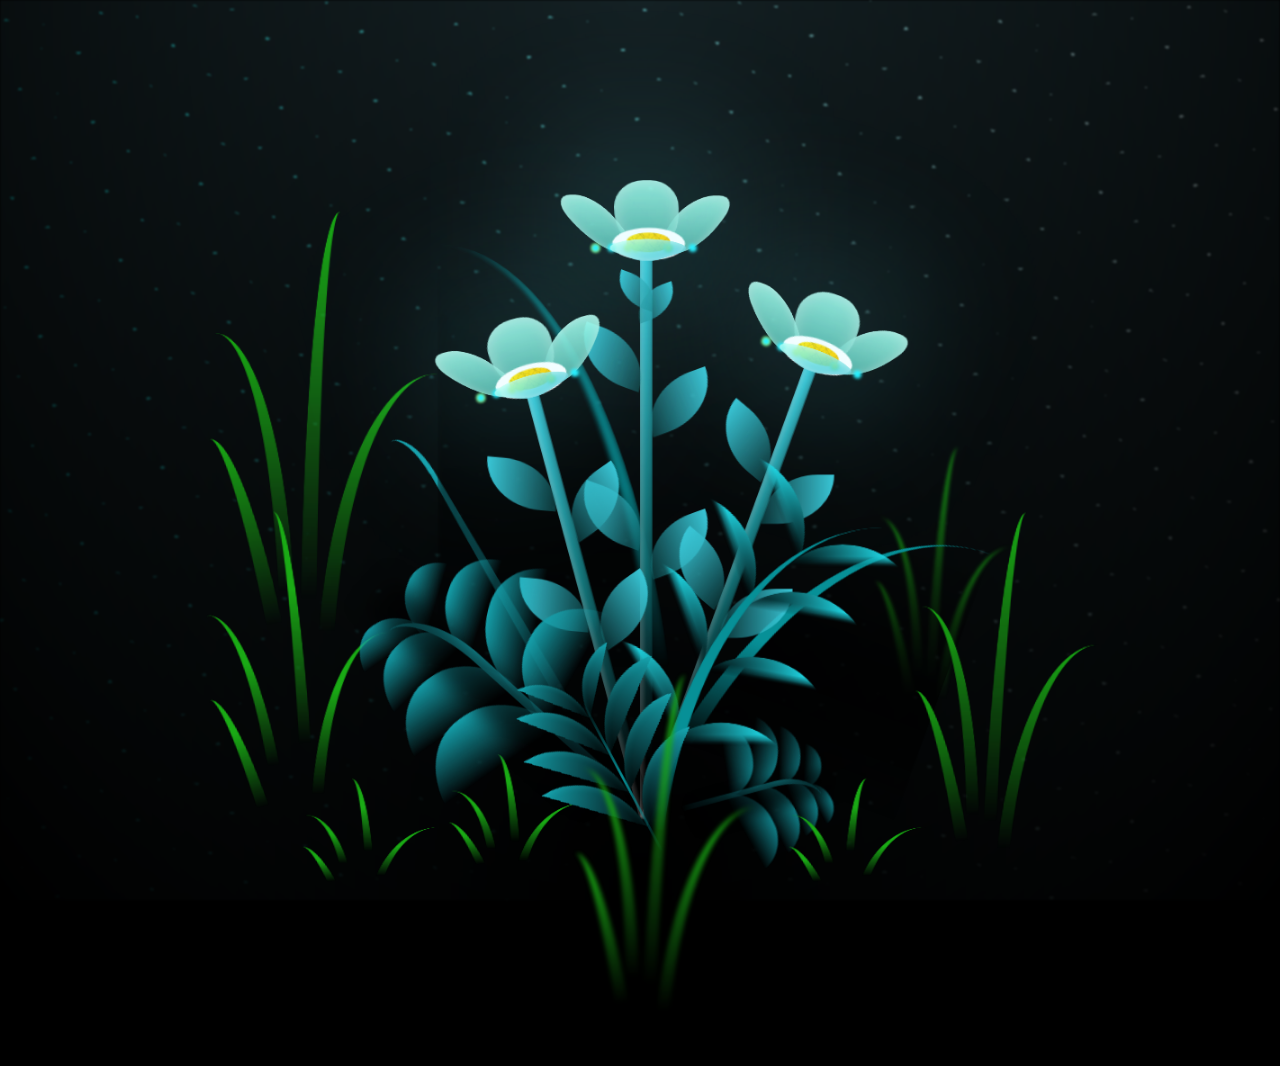
<file: flower.html>
<!DOCTYPE html>
<html lang="en" >
<head>
  <meta charset="UTF-8">
  <title>Flower Animation CSS</title>
  <link rel="stylesheet" href="flower.css">

</head>
<body>

<body class="not-loaded">
  <div class="night"></div>
  <div class="flowers">
    <div class="flower flower--1">
      <div class="flower__leafs flower__leafs--1">
        <div class="flower__leaf flower__leaf--1"></div>
        <div class="flower__leaf flower__leaf--2"></div>
        <div class="flower__leaf flower__leaf--3"></div>
        <div class="flower__leaf flower__leaf--4"></div>
        <div class="flower__white-circle"></div>

        <div class="flower__light flower__light--1"></div>
        <div class="flower__light flower__light--2"></div>
        <div class="flower__light flower__light--3"></div>
        <div class="flower__light flower__light--4"></div>
        <div class="flower__light flower__light--5"></div>
        <div class="flower__light flower__light--6"></div>
        <div class="flower__light flower__light--7"></div>
        <div class="flower__light flower__light--8"></div>

      </div>
      <div class="flower__line">
        <div class="flower__line__leaf flower__line__leaf--1"></div>
        <div class="flower__line__leaf flower__line__leaf--2"></div>
        <div class="flower__line__leaf flower__line__leaf--3"></div>
        <div class="flower__line__leaf flower__line__leaf--4"></div>
        <div class="flower__line__leaf flower__line__leaf--5"></div>
        <div class="flower__line__leaf flower__line__leaf--6"></div>
      </div>
    </div>

    <div class="flower flower--2">
      <div class="flower__leafs flower__leafs--2">
        <div class="flower__leaf flower__leaf--1"></div>
        <div class="flower__leaf flower__leaf--2"></div>
        <div class="flower__leaf flower__leaf--3"></div>
        <div class="flower__leaf flower__leaf--4"></div>
        <div class="flower__white-circle"></div>

        <div class="flower__light flower__light--1"></div>
        <div class="flower__light flower__light--2"></div>
        <div class="flower__light flower__light--3"></div>
        <div class="flower__light flower__light--4"></div>
        <div class="flower__light flower__light--5"></div>
        <div class="flower__light flower__light--6"></div>
        <div class="flower__light flower__light--7"></div>
        <div class="flower__light flower__light--8"></div>

      </div>
      <div class="flower__line">
        <div class="flower__line__leaf flower__line__leaf--1"></div>
        <div class="flower__line__leaf flower__line__leaf--2"></div>
        <div class="flower__line__leaf flower__line__leaf--3"></div>
        <div class="flower__line__leaf flower__line__leaf--4"></div>
      </div>
    </div>

    <div class="flower flower--3">
      <div class="flower__leafs flower__leafs--3">
        <div class="flower__leaf flower__leaf--1"></div>
        <div class="flower__leaf flower__leaf--2"></div>
        <div class="flower__leaf flower__leaf--3"></div>
        <div class="flower__leaf flower__leaf--4"></div>
        <div class="flower__white-circle"></div>

        <div class="flower__light flower__light--1"></div>
        <div class="flower__light flower__light--2"></div>
        <div class="flower__light flower__light--3"></div>
        <div class="flower__light flower__light--4"></div>
        <div class="flower__light flower__light--5"></div>
        <div class="flower__light flower__light--6"></div>
        <div class="flower__light flower__light--7"></div>
        <div class="flower__light flower__light--8"></div>

      </div>
      <div class="flower__line">
        <div class="flower__line__leaf flower__line__leaf--1"></div>
        <div class="flower__line__leaf flower__line__leaf--2"></div>
        <div class="flower__line__leaf flower__line__leaf--3"></div>
        <div class="flower__line__leaf flower__line__leaf--4"></div>
      </div>
    </div>

    <div class="grow-ans" style="--d:1.2s">
      <div class="flower__g-long">
        <div class="flower__g-long__top"></div>
        <div class="flower__g-long__bottom"></div>
      </div>
    </div>

    <div class="growing-grass">
      <div class="flower__grass flower__grass--1">
        <div class="flower__grass--top"></div>
        <div class="flower__grass--bottom"></div>
        <div class="flower__grass__leaf flower__grass__leaf--1"></div>
        <div class="flower__grass__leaf flower__grass__leaf--2"></div>
        <div class="flower__grass__leaf flower__grass__leaf--3"></div>
        <div class="flower__grass__leaf flower__grass__leaf--4"></div>
        <div class="flower__grass__leaf flower__grass__leaf--5"></div>
        <div class="flower__grass__leaf flower__grass__leaf--6"></div>
        <div class="flower__grass__leaf flower__grass__leaf--7"></div>
        <div class="flower__grass__leaf flower__grass__leaf--8"></div>
        <div class="flower__grass__overlay"></div>
      </div>
    </div>

    <div class="growing-grass">
      <div class="flower__grass flower__grass--2">
        <div class="flower__grass--top"></div>
        <div class="flower__grass--bottom"></div>
        <div class="flower__grass__leaf flower__grass__leaf--1"></div>
        <div class="flower__grass__leaf flower__grass__leaf--2"></div>
        <div class="flower__grass__leaf flower__grass__leaf--3"></div>
        <div class="flower__grass__leaf flower__grass__leaf--4"></div>
        <div class="flower__grass__leaf flower__grass__leaf--5"></div>
        <div class="flower__grass__leaf flower__grass__leaf--6"></div>
        <div class="flower__grass__leaf flower__grass__leaf--7"></div>
        <div class="flower__grass__leaf flower__grass__leaf--8"></div>
        <div class="flower__grass__overlay"></div>
      </div>
    </div>

    <div class="grow-ans" style="--d:2.4s">
      <div class="flower__g-right flower__g-right--1">
        <div class="leaf"></div>
      </div>
    </div>

    <div class="grow-ans" style="--d:2.8s">
      <div class="flower__g-right flower__g-right--2">
        <div class="leaf"></div>
      </div>
    </div>

    <div class="grow-ans" style="--d:2.8s">
      <div class="flower__g-front">
        <div class="flower__g-front__leaf-wrapper flower__g-front__leaf-wrapper--1">
          <div class="flower__g-front__leaf"></div>
        </div>
        <div class="flower__g-front__leaf-wrapper flower__g-front__leaf-wrapper--2">
          <div class="flower__g-front__leaf"></div>
        </div>
        <div class="flower__g-front__leaf-wrapper flower__g-front__leaf-wrapper--3">
          <div class="flower__g-front__leaf"></div>
        </div>
        <div class="flower__g-front__leaf-wrapper flower__g-front__leaf-wrapper--4">
          <div class="flower__g-front__leaf"></div>
        </div>
        <div class="flower__g-front__leaf-wrapper flower__g-front__leaf-wrapper--5">
          <div class="flower__g-front__leaf"></div>
        </div>
        <div class="flower__g-front__leaf-wrapper flower__g-front__leaf-wrapper--6">
          <div class="flower__g-front__leaf"></div>
        </div>
        <div class="flower__g-front__leaf-wrapper flower__g-front__leaf-wrapper--7">
          <div class="flower__g-front__leaf"></div>
        </div>
        <div class="flower__g-front__leaf-wrapper flower__g-front__leaf-wrapper--8">
          <div class="flower__g-front__leaf"></div>
        </div>
        <div class="flower__g-front__line"></div>
      </div>
    </div>

    <div class="grow-ans" style="--d:3.2s">
      <div class="flower__g-fr">
        <div class="leaf"></div>
        <div class="flower__g-fr__leaf flower__g-fr__leaf--1"></div>
        <div class="flower__g-fr__leaf flower__g-fr__leaf--2"></div>
        <div class="flower__g-fr__leaf flower__g-fr__leaf--3"></div>
        <div class="flower__g-fr__leaf flower__g-fr__leaf--4"></div>
        <div class="flower__g-fr__leaf flower__g-fr__leaf--5"></div>
        <div class="flower__g-fr__leaf flower__g-fr__leaf--6"></div>
        <div class="flower__g-fr__leaf flower__g-fr__leaf--7"></div>
        <div class="flower__g-fr__leaf flower__g-fr__leaf--8"></div>
      </div>
    </div>

    <div class="long-g long-g--0">
      <div class="grow-ans" style="--d:3s">
        <div class="leaf leaf--0"></div>
      </div>
      <div class="grow-ans" style="--d:2.2s">
        <div class="leaf leaf--1"></div>
      </div>
      <div class="grow-ans" style="--d:3.4s">
        <div class="leaf leaf--2"></div>
      </div>
      <div class="grow-ans" style="--d:3.6s">
        <div class="leaf leaf--3"></div>
      </div>
    </div>

    <div class="long-g long-g--1">
      <div class="grow-ans" style="--d:3.6s">
        <div class="leaf leaf--0"></div>
      </div>
      <div class="grow-ans" style="--d:3.8s">
        <div class="leaf leaf--1"></div>
      </div>
      <div class="grow-ans" style="--d:4s">
        <div class="leaf leaf--2"></div>
      </div>
      <div class="grow-ans" style="--d:4.2s">
        <div class="leaf leaf--3"></div>
      </div>
    </div>

    <div class="long-g long-g--2">
      <div class="grow-ans" style="--d:4s">
        <div class="leaf leaf--0"></div>
      </div>
      <div class="grow-ans" style="--d:4.2s">
        <div class="leaf leaf--1"></div>
      </div>
      <div class="grow-ans" style="--d:4.4s">
        <div class="leaf leaf--2"></div>
      </div>
      <div class="grow-ans" style="--d:4.6s">
        <div class="leaf leaf--3"></div>
      </div>
    </div>

    <div class="long-g long-g--3">
      <div class="grow-ans" style="--d:4s">
        <div class="leaf leaf--0"></div>
      </div>
      <div class="grow-ans" style="--d:4.2s">
        <div class="leaf leaf--1"></div>
      </div>
      <div class="grow-ans" style="--d:3s">
        <div class="leaf leaf--2"></div>
      </div>
      <div class="grow-ans" style="--d:3.6s">
        <div class="leaf leaf--3"></div>
      </div>
    </div>

    <div class="long-g long-g--4">
      <div class="grow-ans" style="--d:4s">
        <div class="leaf leaf--0"></div>
      </div>
      <div class="grow-ans" style="--d:4.2s">
        <div class="leaf leaf--1"></div>
      </div>
      <div class="grow-ans" style="--d:3s">
        <div class="leaf leaf--2"></div>
      </div>
      <div class="grow-ans" style="--d:3.6s">
        <div class="leaf leaf--3"></div>
      </div>
    </div>

    <div class="long-g long-g--5">
      <div class="grow-ans" style="--d:4s">
        <div class="leaf leaf--0"></div>
      </div>
      <div class="grow-ans" style="--d:4.2s">
        <div class="leaf leaf--1"></div>
      </div>
      <div class="grow-ans" style="--d:3s">
        <div class="leaf leaf--2"></div>
      </div>
      <div class="grow-ans" style="--d:3.6s">
        <div class="leaf leaf--3"></div>
      </div>
    </div>

    <div class="long-g long-g--6">
      <div class="grow-ans" style="--d:4.2s">
        <div class="leaf leaf--0"></div>
      </div>
      <div class="grow-ans" style="--d:4.4s">
        <div class="leaf leaf--1"></div>
      </div>
      <div class="grow-ans" style="--d:4.6s">
        <div class="leaf leaf--2"></div>
      </div>
      <div class="grow-ans" style="--d:4.8s">
        <div class="leaf leaf--3"></div>
      </div>
    </div>

    <div class="long-g long-g--7">
      <div class="grow-ans" style="--d:3s">
        <div class="leaf leaf--0"></div>
      </div>
      <div class="grow-ans" style="--d:3.2s">
        <div class="leaf leaf--1"></div>
      </div>
      <div class="grow-ans" style="--d:3.5s">
        <div class="leaf leaf--2"></div>
      </div>
      <div class="grow-ans" style="--d:3.6s">
        <div class="leaf leaf--3"></div>
      </div>
    </div>
  </div>
</body>
<!-- partial -->
  <script  src="flowe.js"></script>

</body>
</html>
</file>
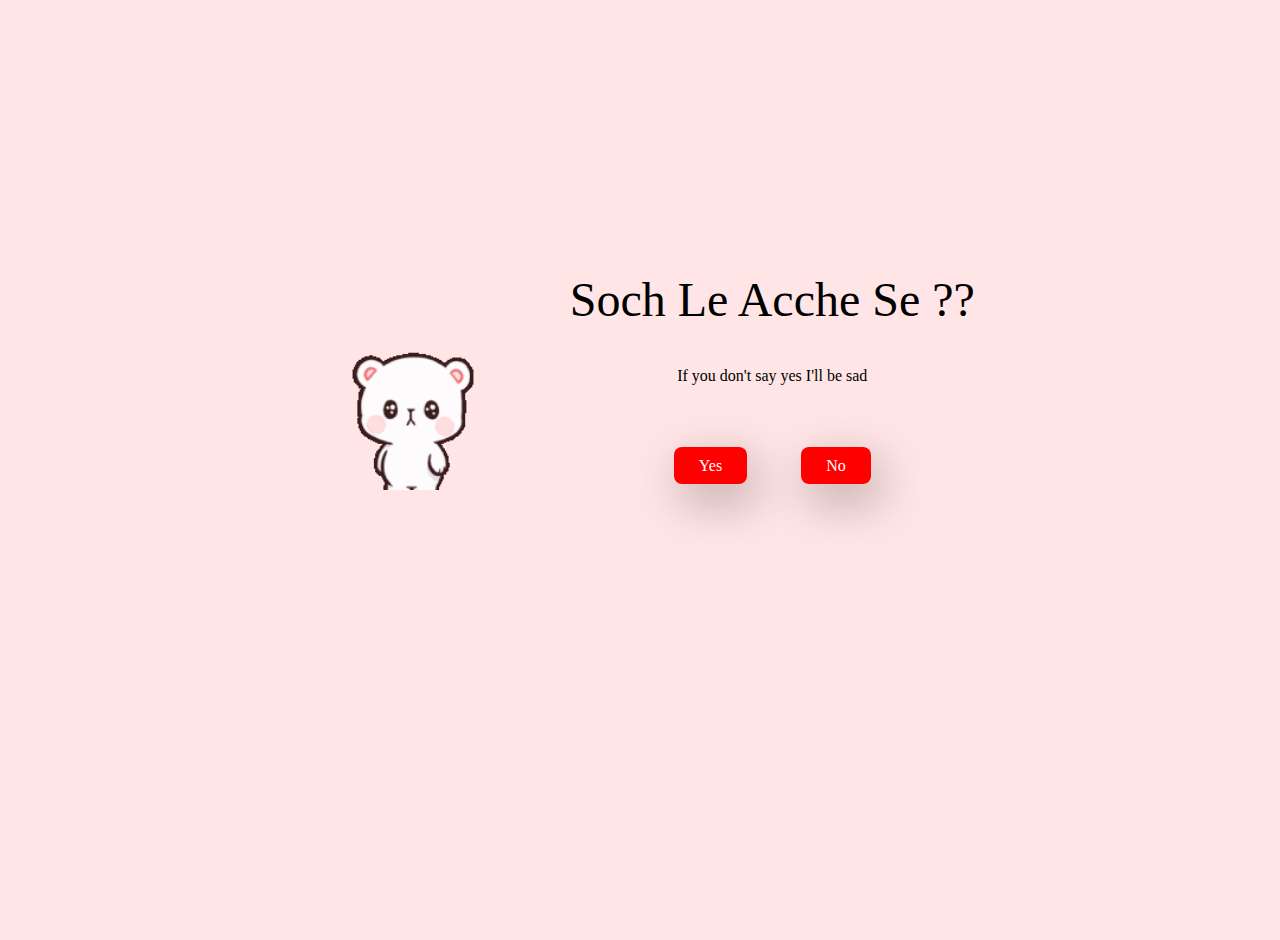
<file: no.html>
<!DOCTYPE html>
<html lang="en">
<head>
    <meta charset="UTF-8">
    <meta http-equiv="X-UA-Compatible" content="IE=edge">
    <meta name="viewport" content="width=device-width, initial-scale=1.0">
    <title>With Love</title>
    <link rel="stylesheet" href="style.css">
</head>
<body>
<section>
    <img src="please-cute.gif" style="height: 220px;"alt="">

    <div class="container">
        <h1> Soch Le Acche Se ??</h1>
        <p>If you don't say yes I'll be sad </p>
    
        <div class="btn">
            <a href="yes.html">Yes</a>
            <a href="no1.html">No</a>
        </div>

</div>
</section>

    <script src="script.js"></script>
    
</body>
</html>
</file>
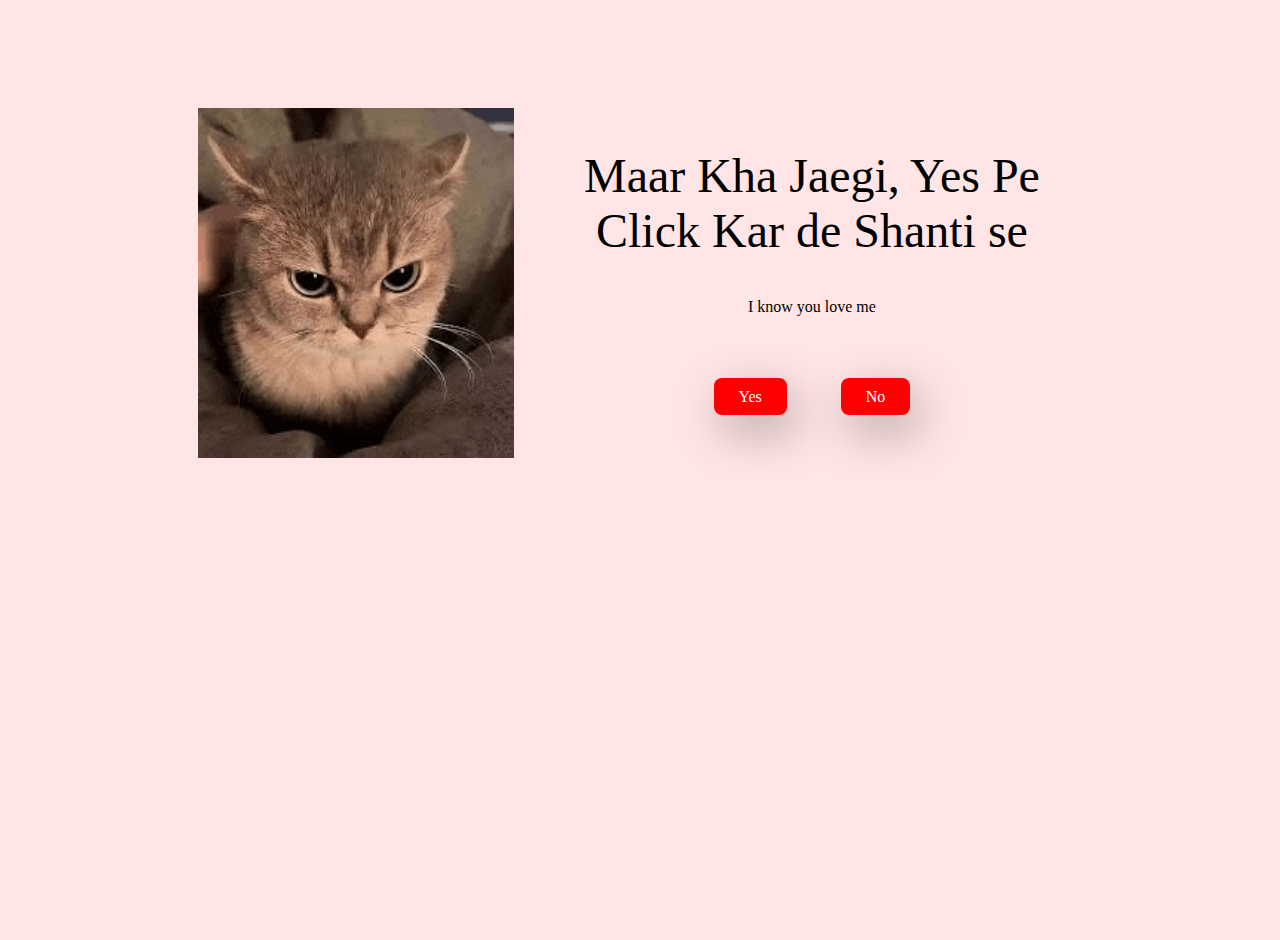
<file: no1.5.html>
<!DOCTYPE html>
<html lang="en">
<head>
    <meta charset="UTF-8">
    <meta http-equiv="X-UA-Compatible" content="IE=edge">
    <meta name="viewport" content="width=device-width, initial-scale=1.0">
    <title>With Love</title>
    <link rel="stylesheet" href="style.css">
</head>
<body>
    <section style="top: 12%;">

    <img src="mad.gif" style="height: 350px;" alt="">

    <div class="container">
        <h1> Maar Kha Jaegi, Yes Pe Click Kar de Shanti se </h1>
        <p>I know you love me </p>
    
        <div class="btn">
            <a href="yes.html">Yes</a>
            <a href="no2.html">No</a>
        </div>

</div>
</section>
    <script src="script.js"></script>
    
</body>
</html>
</file>
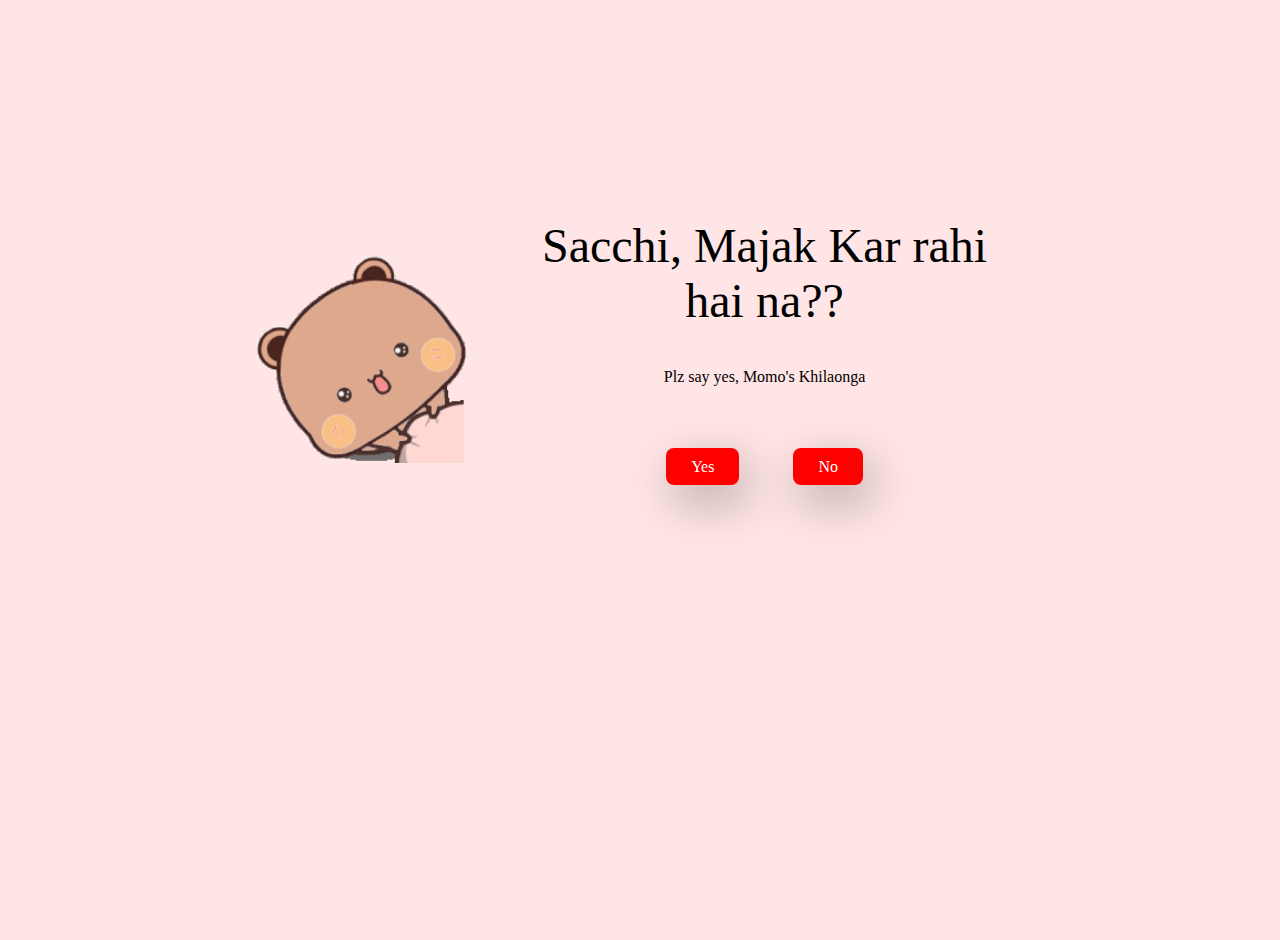
<file: no1.html>
<!DOCTYPE html>
<html lang="en">
<head>
    <meta charset="UTF-8">
    <meta http-equiv="X-UA-Compatible" content="IE=edge">
    <meta name="viewport" content="width=device-width, initial-scale=1.0">
    <title>With Love</title>
    <link rel="stylesheet" href="style.css">
</head>
<body>
    <section style="top:22%">

    <img src="momo.gif" style="height: 220px; alt="">

    <div class="container">
        <h1> Sacchi, Majak Kar rahi hai na?? </h1>
        <p>Plz say yes, Momo's Khilaonga</p>
    
        <div class="btn">
            <a href="yes.html">Yes</a>
            <a href="no1.5.html">No</a>
        </div>

</div>
</section>
    <script src="script.js"></script>
    
</body>
</html>
</file>
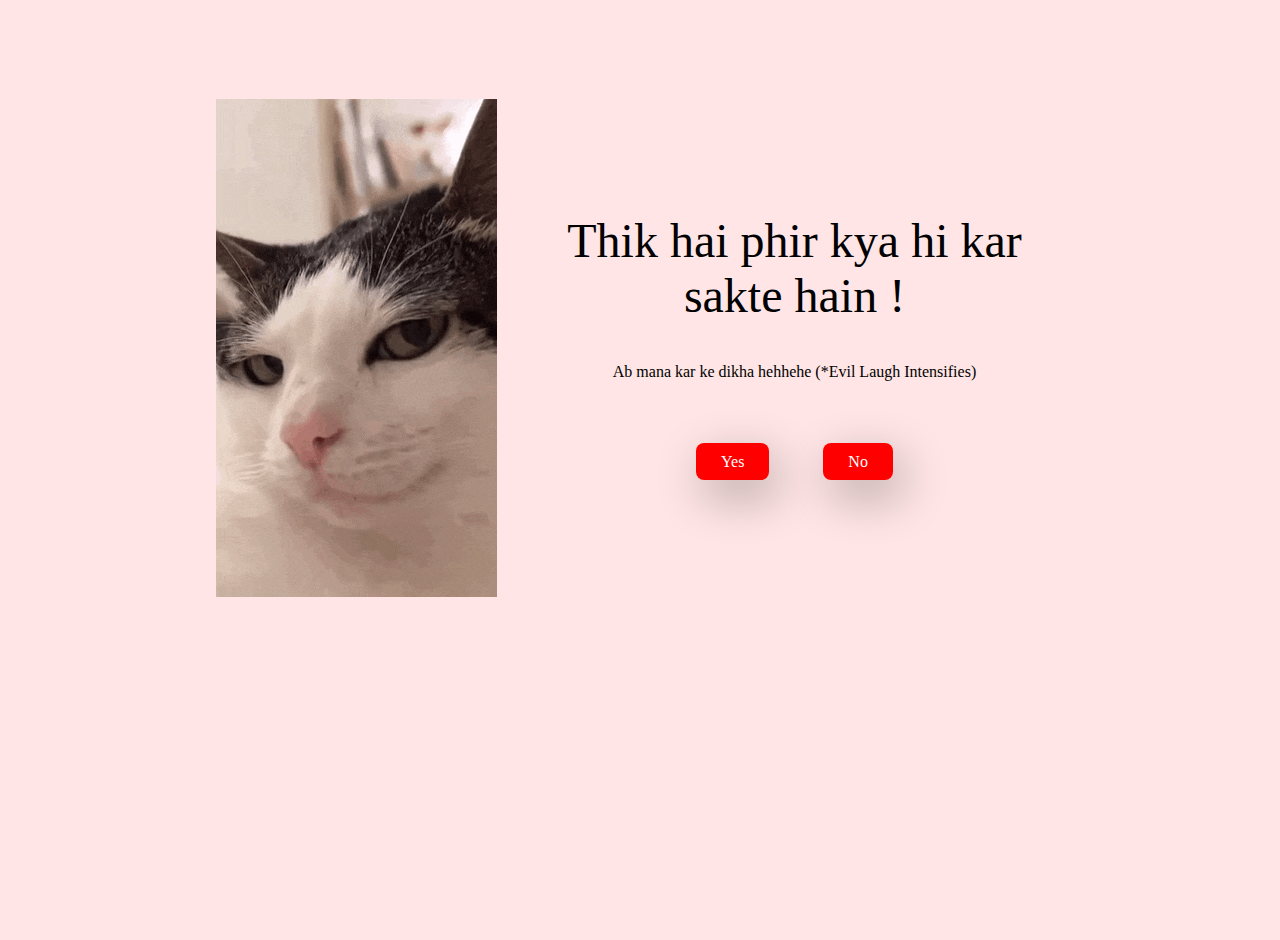
<file: no2.html>
<!DOCTYPE html>
<html lang="en">
<head>
    <meta charset="UTF-8">
    <meta http-equiv="X-UA-Compatible" content="IE=edge">
    <meta name="viewport" content="width=device-width, initial-scale=1.0">
    <title>With Love</title>
    <link rel="stylesheet" href="style.css">
</head>
<body>
<section style="top: 11%;">
    <img src="smirk.gif" alt="">

    <div class="container">
        <h1> Thik hai phir kya hi kar sakte hain !</h1>
        <p> Ab mana kar ke dikha hehhehe (*Evil Laugh Intensifies)</p>
    
        <div class="btn">
            <a href="yes.html">Yes</a>
            <a href="#" id="move-random">No</a>
        </div>

</div>
</section>

    <script src="script.js"></script>
    
</body>
</html>
</file>
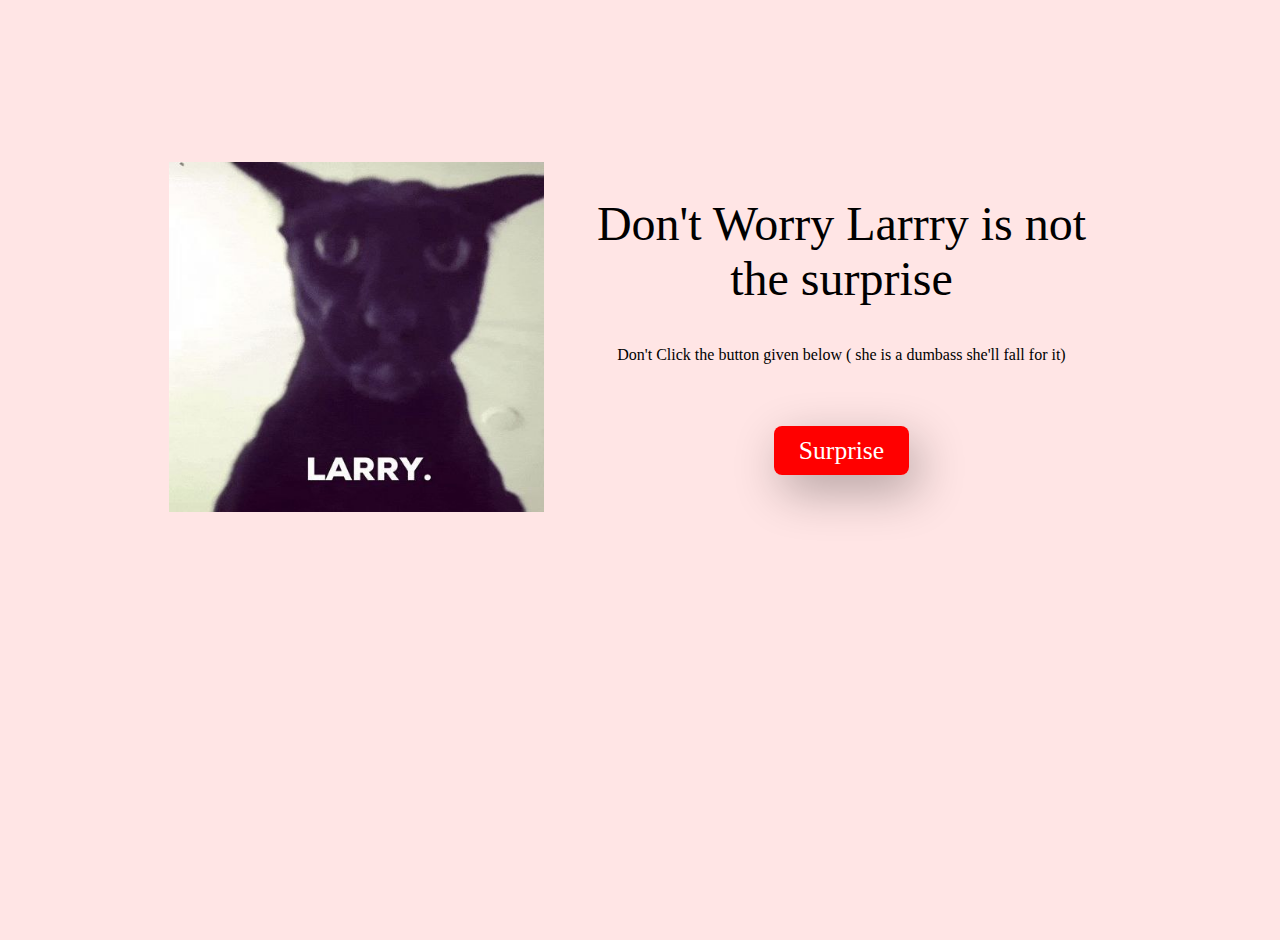
<file: surprise.html>
<!DOCTYPE html>
<html lang="en">
<head>
    <meta charset="UTF-8">
    <meta http-equiv="X-UA-Compatible" content="IE=edge">
    <meta name="viewport" content="width=device-width, initial-scale=1.0">
    <title>With Love</title>
    <link rel="stylesheet" href="style.css">
</head>
<body>


   <section style="top:18%">
    <img src="larry.jpg" style="height: 350px;" alt="">

    <div class="container">
        <h1>Don't Worry Larrry is not the surprise  </h1>
        <p> Don't Click the button given below ( she is a dumbass she'll fall for it)</p>
    

    <div class="btn">
        <a href="flower.html" style="font-size: 1.6rem;">Surprise</a>
    </div>

</div>
</section>
    <script src="script.js"></script>
    
</body>
</html>
</file>
<file: flower.css>
*,
*::after,
*::before {
  padding: 0;
  margin: 0;
  box-sizing: border-box;
}

:root {
  --dark-color: #000;
}

body {
  display: flex;
  align-items: flex-end;
  justify-content: center;
  min-height: 100vh;
  background-color: var(--dark-color);
  overflow: hidden;
  perspective: 1000px;
}

.night {
  position: fixed;
  left: 50%;
  top: 0;
  transform: translateX(-50%);
  width: 100%;
  height: 100%;
  filter: blur(0.1vmin);
  background-image: radial-gradient(ellipse at top, transparent 0%, var(--dark-color)), radial-gradient(ellipse at bottom, var(--dark-color), rgba(145, 233, 255, 0.2)), repeating-linear-gradient(220deg, black 0px, black 19px, transparent 19px, transparent 22px), repeating-linear-gradient(189deg, black 0px, black 19px, transparent 19px, transparent 22px), repeating-linear-gradient(148deg, black 0px, black 19px, transparent 19px, transparent 22px), linear-gradient(90deg, #00fffa, #f0f0f0);
}

.flowers {
  position: relative;
  transform: scale(0.9);
}

.flower {
  position: absolute;
  bottom: 10vmin;
  transform-origin: bottom center;
  z-index: 10;
  --fl-speed: 0.8s;
}
.flower--1 {
  animation: moving-flower-1 4s linear infinite;
}
.flower--1 .flower__line {
  height: 70vmin;
  animation-delay: 0.3s;
}
.flower--1 .flower__line__leaf--1 {
  animation: blooming-leaf-right var(--fl-speed) 1.6s backwards;
}
.flower--1 .flower__line__leaf--2 {
  animation: blooming-leaf-right var(--fl-speed) 1.4s backwards;
}
.flower--1 .flower__line__leaf--3 {
  animation: blooming-leaf-left var(--fl-speed) 1.2s backwards;
}
.flower--1 .flower__line__leaf--4 {
  animation: blooming-leaf-left var(--fl-speed) 1s backwards;
}
.flower--1 .flower__line__leaf--5 {
  animation: blooming-leaf-right var(--fl-speed) 1.8s backwards;
}
.flower--1 .flower__line__leaf--6 {
  animation: blooming-leaf-left var(--fl-speed) 2s backwards;
}
.flower--2 {
  left: 50%;
  transform: rotate(20deg);
  animation: moving-flower-2 4s linear infinite;
}
.flower--2 .flower__line {
  height: 60vmin;
  animation-delay: 0.6s;
}
.flower--2 .flower__line__leaf--1 {
  animation: blooming-leaf-right var(--fl-speed) 1.9s backwards;
}
.flower--2 .flower__line__leaf--2 {
  animation: blooming-leaf-right var(--fl-speed) 1.7s backwards;
}
.flower--2 .flower__line__leaf--3 {
  animation: blooming-leaf-left var(--fl-speed) 1.5s backwards;
}
.flower--2 .flower__line__leaf--4 {
  animation: blooming-leaf-left var(--fl-speed) 1.3s backwards;
}
.flower--3 {
  left: 50%;
  transform: rotate(-15deg);
  animation: moving-flower-3 4s linear infinite;
}
.flower--3 .flower__line {
  animation-delay: 0.9s;
}
.flower--3 .flower__line__leaf--1 {
  animation: blooming-leaf-right var(--fl-speed) 2.5s backwards;
}
.flower--3 .flower__line__leaf--2 {
  animation: blooming-leaf-right var(--fl-speed) 2.3s backwards;
}
.flower--3 .flower__line__leaf--3 {
  animation: blooming-leaf-left var(--fl-speed) 2.1s backwards;
}
.flower--3 .flower__line__leaf--4 {
  animation: blooming-leaf-left var(--fl-speed) 1.9s backwards;
}
.flower__leafs {
  position: relative;
  animation: blooming-flower 2s backwards;
}
.flower__leafs--1 {
  animation-delay: 1.1s;
}
.flower__leafs--2 {
  animation-delay: 1.4s;
}
.flower__leafs--3 {
  animation-delay: 1.7s;
}
.flower__leafs::after {
  content: "";
  position: absolute;
  left: 0;
  top: 0;
  transform: translate(-50%, -100%);
  width: 8vmin;
  height: 8vmin;
  background-color: #6bf0ff;
  filter: blur(10vmin);
}
.flower__leaf {
  position: absolute;
  bottom: 0;
  left: 50%;
  width: 8vmin;
  height: 11vmin;
  border-radius: 51% 49% 47% 53%/44% 45% 55% 69%;
  background-color: #a7ffee;
  background-image: linear-gradient(to top, #54b8aa, #a7ffee);
  transform-origin: bottom center;
  opacity: 0.9;
  box-shadow: inset 0 0 2vmin rgba(255, 255, 255, 0.5);
}
.flower__leaf--1 {
  transform: translate(-10%, 1%) rotateY(40deg) rotateX(-50deg);
}
.flower__leaf--2 {
  transform: translate(-50%, -4%) rotateX(40deg);
}
.flower__leaf--3 {
  transform: translate(-90%, 0%) rotateY(45deg) rotateX(50deg);
}
.flower__leaf--4 {
  width: 8vmin;
  height: 8vmin;
  transform-origin: bottom left;
  border-radius: 4vmin 10vmin 4vmin 4vmin;
  transform: translate(0%, 18%) rotateX(70deg) rotate(-43deg);
  background-image: linear-gradient(to top, #39c6d6, #a7ffee);
  z-index: 1;
  opacity: 0.8;
}
.flower__white-circle {
  position: absolute;
  left: -3.5vmin;
  top: -3vmin;
  width: 9vmin;
  height: 4vmin;
  border-radius: 50%;
  background-color: #fff;
}
.flower__white-circle::after {
  content: "";
  position: absolute;
  left: 50%;
  top: 45%;
  transform: translate(-50%, -50%);
  width: 60%;
  height: 60%;
  border-radius: inherit;
  background-image: repeating-linear-gradient(135deg, rgba(0, 0, 0, 0.03) 0px, rgba(0, 0, 0, 0.03) 1px, transparent 1px, transparent 12px), repeating-linear-gradient(45deg, rgba(0, 0, 0, 0.03) 0px, rgba(0, 0, 0, 0.03) 1px, transparent 1px, transparent 12px), repeating-linear-gradient(67.5deg, rgba(0, 0, 0, 0.03) 0px, rgba(0, 0, 0, 0.03) 1px, transparent 1px, transparent 12px), repeating-linear-gradient(135deg, rgba(0, 0, 0, 0.03) 0px, rgba(0, 0, 0, 0.03) 1px, transparent 1px, transparent 12px), repeating-linear-gradient(45deg, rgba(0, 0, 0, 0.03) 0px, rgba(0, 0, 0, 0.03) 1px, transparent 1px, transparent 12px), repeating-linear-gradient(112.5deg, rgba(0, 0, 0, 0.03) 0px, rgba(0, 0, 0, 0.03) 1px, transparent 1px, transparent 12px), repeating-linear-gradient(112.5deg, rgba(0, 0, 0, 0.03) 0px, rgba(0, 0, 0, 0.03) 1px, transparent 1px, transparent 12px), repeating-linear-gradient(45deg, rgba(0, 0, 0, 0.03) 0px, rgba(0, 0, 0, 0.03) 1px, transparent 1px, transparent 12px), repeating-linear-gradient(22.5deg, rgba(0, 0, 0, 0.03) 0px, rgba(0, 0, 0, 0.03) 1px, transparent 1px, transparent 12px), repeating-linear-gradient(45deg, rgba(0, 0, 0, 0.03) 0px, rgba(0, 0, 0, 0.03) 1px, transparent 1px, transparent 12px), repeating-linear-gradient(22.5deg, rgba(0, 0, 0, 0.03) 0px, rgba(0, 0, 0, 0.03) 1px, transparent 1px, transparent 12px), repeating-linear-gradient(135deg, rgba(0, 0, 0, 0.03) 0px, rgba(0, 0, 0, 0.03) 1px, transparent 1px, transparent 12px), repeating-linear-gradient(157.5deg, rgba(0, 0, 0, 0.03) 0px, rgba(0, 0, 0, 0.03) 1px, transparent 1px, transparent 12px), repeating-linear-gradient(67.5deg, rgba(0, 0, 0, 0.03) 0px, rgba(0, 0, 0, 0.03) 1px, transparent 1px, transparent 12px), repeating-linear-gradient(67.5deg, rgba(0, 0, 0, 0.03) 0px, rgba(0, 0, 0, 0.03) 1px, transparent 1px, transparent 12px), linear-gradient(90deg, #ffeb12, #ffce00);
}
.flower__line {
  height: 55vmin;
  width: 1.5vmin;
  background-image: linear-gradient(to left, rgba(0, 0, 0, 0.2), transparent, rgba(255, 255, 255, 0.2)), linear-gradient(to top, transparent 10%, #14757a, #39c6d6);
  box-shadow: inset 0 0 2px rgba(0, 0, 0, 0.5);
  animation: grow-flower-tree 4s backwards;
}
.flower__line__leaf {
  --w: 7vmin;
  --h: calc(var(--w) + 2vmin);
  position: absolute;
  top: 20%;
  left: 90%;
  width: var(--w);
  height: var(--h);
  border-top-right-radius: var(--h);
  border-bottom-left-radius: var(--h);
  background-image: linear-gradient(to top, rgba(20, 117, 122, 0.4), #39c6d6);
}
.flower__line__leaf--1 {
  transform: rotate(70deg) rotateY(30deg);
}
.flower__line__leaf--2 {
  top: 45%;
  transform: rotate(70deg) rotateY(30deg);
}
.flower__line__leaf--3, .flower__line__leaf--4, .flower__line__leaf--6 {
  border-top-right-radius: 0;
  border-bottom-left-radius: 0;
  border-top-left-radius: var(--h);
  border-bottom-right-radius: var(--h);
  left: -460%;
  top: 12%;
  transform: rotate(-70deg) rotateY(30deg);
}
.flower__line__leaf--4 {
  top: 40%;
}
.flower__line__leaf--5 {
  top: 0;
  transform-origin: left;
  transform: rotate(70deg) rotateY(30deg) scale(0.6);
}
.flower__line__leaf--6 {
  top: -2%;
  left: -450%;
  transform-origin: right;
  transform: rotate(-70deg) rotateY(30deg) scale(0.6);
}
.flower__light {
  position: absolute;
  bottom: 0vmin;
  width: 1vmin;
  height: 1vmin;
  background-color: #fffb00;
  border-radius: 50%;
  filter: blur(0.2vmin);
  animation: light-ans 4s linear infinite backwards;
}
.flower__light:nth-child(odd) {
  background-color: #23f0ff;
}
.flower__light--1 {
  left: -2vmin;
  animation-delay: 1s;
}
.flower__light--2 {
  left: 3vmin;
  animation-delay: 0.5s;
}
.flower__light--3 {
  left: -6vmin;
  animation-delay: 0.3s;
}
.flower__light--4 {
  left: 6vmin;
  animation-delay: 0.9s;
}
.flower__light--5 {
  left: -1vmin;
  animation-delay: 1.5s;
}
.flower__light--6 {
  left: -4vmin;
  animation-delay: 3s;
}
.flower__light--7 {
  left: 3vmin;
  animation-delay: 2s;
}
.flower__light--8 {
  left: -6vmin;
  animation-delay: 3.5s;
}
.flower__grass {
  --c: #159faa;
  --line-w: 1.5vmin;
  position: absolute;
  bottom: 12vmin;
  left: -7vmin;
  display: flex;
  flex-direction: column;
  align-items: flex-end;
  z-index: 20;
  transform-origin: bottom center;
  transform: rotate(-48deg) rotateY(40deg);
}
.flower__grass--1 {
  animation: moving-grass 2s linear infinite;
}
.flower__grass--2 {
  left: 2vmin;
  bottom: 10vmin;
  transform: scale(0.5) rotate(75deg) rotateX(10deg) rotateY(-200deg);
  opacity: 0.8;
  z-index: 0;
  animation: moving-grass--2 1.5s linear infinite;
}
.flower__grass--top {
  width: 7vmin;
  height: 10vmin;
  border-top-right-radius: 100%;
  border-right: var(--line-w) solid var(--c);
  transform-origin: bottom center;
  transform: rotate(-2deg);
}
.flower__grass--bottom {
  margin-top: -2px;
  width: var(--line-w);
  height: 25vmin;
  background-image: linear-gradient(to top, transparent, var(--c));
}
.flower__grass__leaf {
  --size: 10vmin;
  position: absolute;
  width: calc(var(--size) * 2.1);
  height: var(--size);
  border-top-left-radius: var(--size);
  border-top-right-radius: var(--size);
  background-image: linear-gradient(to top, transparent, transparent 30%, var(--c));
  z-index: 100;
}
.flower__grass__leaf--1 {
  top: -6%;
  left: 30%;
  --size: 6vmin;
  transform: rotate(-20deg);
  animation: growing-grass-ans--1 2s 2.6s backwards;
}
@keyframes growing-grass-ans--1 {
  0% {
    transform-origin: bottom left;
    transform: rotate(-20deg) scale(0);
  }
}
.flower__grass__leaf--2 {
  top: -5%;
  left: -110%;
  --size: 6vmin;
  transform: rotate(10deg);
  animation: growing-grass-ans--2 2s 2.4s linear backwards;
}
@keyframes growing-grass-ans--2 {
  0% {
    transform-origin: bottom right;
    transform: rotate(10deg) scale(0);
  }
}
.flower__grass__leaf--3 {
  top: 5%;
  left: 60%;
  --size: 8vmin;
  transform: rotate(-18deg) rotateX(-20deg);
  animation: growing-grass-ans--3 2s 2.2s linear backwards;
}
@keyframes growing-grass-ans--3 {
  0% {
    transform-origin: bottom left;
    transform: rotate(-18deg) rotateX(-20deg) scale(0);
  }
}
.flower__grass__leaf--4 {
  top: 6%;
  left: -135%;
  --size: 8vmin;
  transform: rotate(2deg);
  animation: growing-grass-ans--4 2s 2s linear backwards;
}
@keyframes growing-grass-ans--4 {
  0% {
    transform-origin: bottom right;
    transform: rotate(2deg) scale(0);
  }
}
.flower__grass__leaf--5 {
  top: 20%;
  left: 60%;
  --size: 10vmin;
  transform: rotate(-24deg) rotateX(-20deg);
  animation: growing-grass-ans--5 2s 1.8s linear backwards;
}
@keyframes growing-grass-ans--5 {
  0% {
    transform-origin: bottom left;
    transform: rotate(-24deg) rotateX(-20deg) scale(0);
  }
}
.flower__grass__leaf--6 {
  top: 22%;
  left: -180%;
  --size: 10vmin;
  transform: rotate(10deg);
  animation: growing-grass-ans--6 2s 1.6s linear backwards;
}
@keyframes growing-grass-ans--6 {
  0% {
    transform-origin: bottom right;
    transform: rotate(10deg) scale(0);
  }
}
.flower__grass__leaf--7 {
  top: 39%;
  left: 70%;
  --size: 10vmin;
  transform: rotate(-10deg);
  animation: growing-grass-ans--7 2s 1.4s linear backwards;
}
@keyframes growing-grass-ans--7 {
  0% {
    transform-origin: bottom left;
    transform: rotate(-10deg) scale(0);
  }
}
.flower__grass__leaf--8 {
  top: 40%;
  left: -215%;
  --size: 11vmin;
  transform: rotate(10deg);
  animation: growing-grass-ans--8 2s 1.2s linear backwards;
}
@keyframes growing-grass-ans--8 {
  0% {
    transform-origin: bottom right;
    transform: rotate(10deg) scale(0);
  }
}
.flower__grass__overlay {
  position: absolute;
  top: -10%;
  right: 0%;
  width: 100%;
  height: 100%;
  background-color: rgba(0, 0, 0, 0.6);
  filter: blur(1.5vmin);
  z-index: 100;
}
.flower__g-long {
  --w: 2vmin;
  --h: 6vmin;
  --c: #159faa;
  position: absolute;
  bottom: 10vmin;
  left: -3vmin;
  transform-origin: bottom center;
  transform: rotate(-30deg) rotateY(-20deg);
  display: flex;
  flex-direction: column;
  align-items: flex-end;
  animation: flower-g-long-ans 3s linear infinite;
}
@keyframes flower-g-long-ans {
  0%, 100% {
    transform: rotate(-30deg) rotateY(-20deg);
  }
  50% {
    transform: rotate(-32deg) rotateY(-20deg);
  }
}
.flower__g-long__top {
  top: calc(var(--h) * -1);
  width: calc(var(--w) + 1vmin);
  height: var(--h);
  border-top-right-radius: 100%;
  border-right: 0.7vmin solid var(--c);
  transform: translate(-0.7vmin, 1vmin);
}
.flower__g-long__bottom {
  width: var(--w);
  height: 50vmin;
  transform-origin: bottom center;
  background-image: linear-gradient(to top, transparent 30%, var(--c));
  box-shadow: inset 0 0 2px rgba(0, 0, 0, 0.5);
  clip-path: polygon(35% 0, 65% 1%, 100% 100%, 0% 100%);
}
.flower__g-right {
  position: absolute;
  bottom: 6vmin;
  left: -2vmin;
  transform-origin: bottom left;
  transform: rotate(20deg);
}
.flower__g-right .leaf {
  width: 30vmin;
  height: 50vmin;
  border-top-left-radius: 100%;
  border-left: 2vmin solid #079097;
  background-image: linear-gradient(to bottom, transparent, var(--dark-color) 60%);
  -webkit-mask-image: linear-gradient(to top, transparent 30%, #079097 60%);
}
.flower__g-right--1 {
  animation: flower-g-right-ans 2.5s linear infinite;
}
.flower__g-right--2 {
  left: 5vmin;
  transform: rotateY(-180deg);
  animation: flower-g-right-ans--2 3s linear infinite;
}
.flower__g-right--2 .leaf {
  height: 75vmin;
  filter: blur(0.3vmin);
  opacity: 0.8;
}
@keyframes flower-g-right-ans {
  0%, 100% {
    transform: rotate(20deg);
  }
  50% {
    transform: rotate(24deg) rotateX(-20deg);
  }
}
@keyframes flower-g-right-ans--2 {
  0%, 100% {
    transform: rotateY(-180deg) rotate(0deg) rotateX(-20deg);
  }
  50% {
    transform: rotateY(-180deg) rotate(6deg) rotateX(-20deg);
  }
}
.flower__g-front {
  position: absolute;
  bottom: 6vmin;
  left: 2.5vmin;
  z-index: 100;
  transform-origin: bottom center;
  transform: rotate(-28deg) rotateY(30deg) scale(1.04);
  animation: flower__g-front-ans 2s linear infinite;
}
@keyframes flower__g-front-ans {
  0%, 100% {
    transform: rotate(-28deg) rotateY(30deg) scale(1.04);
  }
  50% {
    transform: rotate(-35deg) rotateY(40deg) scale(1.04);
  }
}
.flower__g-front__line {
  width: 0.3vmin;
  height: 20vmin;
  background-image: linear-gradient(to top, transparent, #079097, transparent 100%);
  position: relative;
}
.flower__g-front__leaf-wrapper {
  position: absolute;
  top: 0;
  left: 0;
  transform-origin: bottom left;
  transform: rotate(10deg);
}
.flower__g-front__leaf-wrapper:nth-child(even) {
  left: 0vmin;
  transform: rotateY(-180deg) rotate(5deg);
  animation: flower__g-front__leaf-left-ans 1s ease-in backwards;
}
.flower__g-front__leaf-wrapper:nth-child(odd) {
  animation: flower__g-front__leaf-ans 1s ease-in backwards;
}
.flower__g-front__leaf-wrapper--1 {
  top: -8vmin;
  transform: scale(0.7);
  animation: flower__g-front__leaf-ans 1s 5.5s ease-in backwards !important;
}
.flower__g-front__leaf-wrapper--2 {
  top: -8vmin;
  transform: rotateY(-180deg) scale(0.7) !important;
  animation: flower__g-front__leaf-left-ans-2 1s 4.6s ease-in backwards !important;
}
.flower__g-front__leaf-wrapper--3 {
  top: -3vmin;
  animation: flower__g-front__leaf-ans 1s 4.6s ease-in backwards;
}
.flower__g-front__leaf-wrapper--4 {
  top: -3vmin;
  transform: rotateY(-180deg) scale(0.9) !important;
  animation: flower__g-front__leaf-left-ans-2 1s 4.6s ease-in backwards !important;
}
@keyframes flower__g-front__leaf-left-ans-2 {
  0% {
    transform: rotateY(-180deg) scale(0);
  }
}
.flower__g-front__leaf-wrapper--5, .flower__g-front__leaf-wrapper--6 {
  top: 2vmin;
}
.flower__g-front__leaf-wrapper--7, .flower__g-front__leaf-wrapper--8 {
  top: 6.5vmin;
}
.flower__g-front__leaf-wrapper--2 {
  animation-delay: 5.2s !important;
}
.flower__g-front__leaf-wrapper--3 {
  animation-delay: 4.9s !important;
}
.flower__g-front__leaf-wrapper--5 {
  animation-delay: 4.3s !important;
}
.flower__g-front__leaf-wrapper--6 {
  animation-delay: 4.1s !important;
}
.flower__g-front__leaf-wrapper--7 {
  animation-delay: 3.8s !important;
}
.flower__g-front__leaf-wrapper--8 {
  animation-delay: 3.5s !important;
}
@keyframes flower__g-front__leaf-ans {
  0% {
    transform: rotate(10deg) scale(0);
  }
}
@keyframes flower__g-front__leaf-left-ans {
  0% {
    transform: rotateY(-180deg) rotate(5deg) scale(0);
  }
}
.flower__g-front__leaf {
  width: 10vmin;
  height: 10vmin;
  border-radius: 100% 0% 0% 100%/100% 100% 0% 0%;
  box-shadow: inset 0 2px 1vmin rgba(44, 238, 252, 0.2);
  background-image: linear-gradient(to bottom left, transparent, var(--dark-color)), linear-gradient(to bottom right, #159faa 50%, transparent 50%, transparent);
  -webkit-mask-image: linear-gradient(to bottom right, #159faa 50%, transparent 50%, transparent);
  mask-image: linear-gradient(to bottom right, #159faa 50%, transparent 50%, transparent);
}
.flower__g-fr {
  position: absolute;
  bottom: -4vmin;
  left: vmin;
  transform-origin: bottom left;
  z-index: 10;
  animation: flower__g-fr-ans 2s linear infinite;
}
@keyframes flower__g-fr-ans {
  0%, 100% {
    transform: rotate(2deg);
  }
  50% {
    transform: rotate(4deg);
  }
}
.flower__g-fr .leaf {
  width: 30vmin;
  height: 50vmin;
  border-top-left-radius: 100%;
  border-left: 2vmin solid #079097;
  -webkit-mask-image: linear-gradient(to top, transparent 25%, #079097 50%);
  position: relative;
  z-index: 1;
}
.flower__g-fr__leaf {
  position: absolute;
  top: 0;
  left: 0;
  width: 10vmin;
  height: 10vmin;
  border-radius: 100% 0% 0% 100%/100% 100% 0% 0%;
  box-shadow: inset 0 2px 1vmin rgba(44, 238, 252, 0.2);
  background-image: linear-gradient(to bottom left, transparent, var(--dark-color) 98%), linear-gradient(to bottom right, #23f0ff 45%, transparent 50%, transparent);
  -webkit-mask-image: linear-gradient(135deg, #159faa 40%, transparent 50%, transparent);
}
.flower__g-fr__leaf--1 {
  left: 20vmin;
  transform: rotate(45deg);
  animation: flower__g-fr-leaft-ans-1 0.5s 5.2s linear backwards;
}
@keyframes flower__g-fr-leaft-ans-1 {
  0% {
    transform-origin: left;
    transform: rotate(45deg) scale(0);
  }
}
.flower__g-fr__leaf--2 {
  left: 12vmin;
  top: -7vmin;
  transform: rotate(25deg) rotateY(-180deg);
  animation: flower__g-fr-leaft-ans-6 0.5s 5s linear backwards;
}
.flower__g-fr__leaf--3 {
  left: 15vmin;
  top: 6vmin;
  transform: rotate(55deg);
  animation: flower__g-fr-leaft-ans-5 0.5s 4.8s linear backwards;
}
.flower__g-fr__leaf--4 {
  left: 6vmin;
  top: -2vmin;
  transform: rotate(25deg) rotateY(-180deg);
  animation: flower__g-fr-leaft-ans-6 0.5s 4.6s linear backwards;
}
.flower__g-fr__leaf--5 {
  left: 10vmin;
  top: 14vmin;
  transform: rotate(55deg);
  animation: flower__g-fr-leaft-ans-5 0.5s 4.4s linear backwards;
}
@keyframes flower__g-fr-leaft-ans-5 {
  0% {
    transform-origin: left;
    transform: rotate(55deg) scale(0);
  }
}
.flower__g-fr__leaf--6 {
  left: 0vmin;
  top: 6vmin;
  transform: rotate(25deg) rotateY(-180deg);
  animation: flower__g-fr-leaft-ans-6 0.5s 4.2s linear backwards;
}
@keyframes flower__g-fr-leaft-ans-6 {
  0% {
    transform-origin: right;
    transform: rotate(25deg) rotateY(-180deg) scale(0);
  }
}
.flower__g-fr__leaf--7 {
  left: 5vmin;
  top: 22vmin;
  transform: rotate(45deg);
  animation: flower__g-fr-leaft-ans-7 0.5s 4s linear backwards;
}
@keyframes flower__g-fr-leaft-ans-7 {
  0% {
    transform-origin: left;
    transform: rotate(45deg) scale(0);
  }
}
.flower__g-fr__leaf--8 {
  left: -4vmin;
  top: 15vmin;
  transform: rotate(15deg) rotateY(-180deg);
  animation: flower__g-fr-leaft-ans-8 0.5s 3.8s linear backwards;
}
@keyframes flower__g-fr-leaft-ans-8 {
  0% {
    transform-origin: right;
    transform: rotate(15deg) rotateY(-180deg) scale(0);
  }
}

.long-g {
  position: absolute;
  bottom: 25vmin;
  left: -42vmin;
  transform-origin: bottom left;
}
.long-g--1 {
  bottom: 0vmin;
  transform: scale(0.8) rotate(-5deg);
}
.long-g--1 .leaf {
  -webkit-mask-image: linear-gradient(to top, transparent 40%, #079097 80%) !important;
}
.long-g--1 .leaf--1 {
  --w: 5vmin;
  --h: 60vmin;
  left: -2vmin;
  transform: rotate(3deg) rotateY(-180deg);
}
.long-g--2, .long-g--3 {
  bottom: -3vmin;
  left: -35vmin;
  transform-origin: center;
  transform: scale(0.6) rotateX(60deg);
}
.long-g--2 .leaf, .long-g--3 .leaf {
  -webkit-mask-image: linear-gradient(to top, transparent 50%, #079097 80%) !important;
}
.long-g--2 .leaf--1, .long-g--3 .leaf--1 {
  left: -1vmin;
  transform: rotateY(-180deg);
}
.long-g--3 {
  left: -17vmin;
  bottom: 0vmin;
}
.long-g--3 .leaf {
  -webkit-mask-image: linear-gradient(to top, transparent 40%, #079097 80%) !important;
}
.long-g--4 {
  left: 25vmin;
  bottom: -3vmin;
  transform-origin: center;
  transform: scale(0.6) rotateX(60deg);
}
.long-g--4 .leaf {
  -webkit-mask-image: linear-gradient(to top, transparent 50%, #079097 80%) !important;
}
.long-g--5 {
  left: 42vmin;
  bottom: 0vmin;
  transform: scale(0.8) rotate(2deg);
}
.long-g--6 {
  left: 0vmin;
  bottom: -20vmin;
  z-index: 100;
  filter: blur(0.3vmin);
  transform: scale(0.8) rotate(2deg);
}
.long-g--7 {
  left: 35vmin;
  bottom: 20vmin;
  z-index: -1;
  filter: blur(0.3vmin);
  transform: scale(0.6) rotate(2deg);
  opacity: 0.7;
}
.long-g .leaf {
  --w: 15vmin;
  --h: 40vmin;
  --c: #1aaa15;
  position: absolute;
  bottom: 0;
  width: var(--w);
  height: var(--h);
  border-top-left-radius: 100%;
  border-left: 2vmin solid var(--c);
  -webkit-mask-image: linear-gradient(to top, transparent 20%, var(--dark-color));
  transform-origin: bottom center;
}
.long-g .leaf--0 {
  left: 2vmin;
  animation: leaf-ans-1 4s linear infinite;
}
.long-g .leaf--1 {
  --w: 5vmin;
  --h: 60vmin;
  animation: leaf-ans-1 4s linear infinite;
}
.long-g .leaf--2 {
  --w: 10vmin;
  --h: 40vmin;
  left: -0.5vmin;
  bottom: 5vmin;
  transform-origin: bottom left;
  transform: rotateY(-180deg);
  animation: leaf-ans-2 3s linear infinite;
}
.long-g .leaf--3 {
  --w: 5vmin;
  --h: 30vmin;
  left: -1vmin;
  bottom: 3.2vmin;
  transform-origin: bottom left;
  transform: rotate(-10deg) rotateY(-180deg);
  animation: leaf-ans-3 3s linear infinite;
}

@keyframes leaf-ans-1 {
  0%, 100% {
    transform: rotate(-5deg) scale(1);
  }
  50% {
    transform: rotate(5deg) scale(1.1);
  }
}
@keyframes leaf-ans-2 {
  0%, 100% {
    transform: rotateY(-180deg) rotate(5deg);
  }
  50% {
    transform: rotateY(-180deg) rotate(0deg) scale(1.1);
  }
}
@keyframes leaf-ans-3 {
  0%, 100% {
    transform: rotate(-10deg) rotateY(-180deg);
  }
  50% {
    transform: rotate(-20deg) rotateY(-180deg);
  }
}
.grow-ans {
  animation: grow-ans 2s var(--d) backwards;
}

@keyframes grow-ans {
  0% {
    transform: scale(0);
    opacity: 0;
  }
}
@keyframes light-ans {
  0% {
    opacity: 0;
    transform: translateY(0vmin);
  }
  25% {
    opacity: 1;
    transform: translateY(-5vmin) translateX(-2vmin);
  }
  50% {
    opacity: 1;
    transform: translateY(-15vmin) translateX(2vmin);
    filter: blur(0.2vmin);
  }
  75% {
    transform: translateY(-20vmin) translateX(-2vmin);
    filter: blur(0.2vmin);
  }
  100% {
    transform: translateY(-30vmin);
    opacity: 0;
    filter: blur(1vmin);
  }
}
@keyframes moving-flower-1 {
  0%, 100% {
    transform: rotate(2deg);
  }
  50% {
    transform: rotate(-2deg);
  }
}
@keyframes moving-flower-2 {
  0%, 100% {
    transform: rotate(18deg);
  }
  50% {
    transform: rotate(14deg);
  }
}
@keyframes moving-flower-3 {
  0%, 100% {
    transform: rotate(-18deg);
  }
  50% {
    transform: rotate(-20deg) rotateY(-10deg);
  }
}
@keyframes blooming-leaf-right {
  0% {
    transform-origin: left;
    transform: rotate(70deg) rotateY(30deg) scale(0);
  }
}
@keyframes blooming-leaf-left {
  0% {
    transform-origin: right;
    transform: rotate(-70deg) rotateY(30deg) scale(0);
  }
}
@keyframes grow-flower-tree {
  0% {
    height: 0;
    border-radius: 1vmin;
  }
}
@keyframes blooming-flower {
  0% {
    transform: scale(0);
  }
}
@keyframes moving-grass {
  0%, 100% {
    transform: rotate(-48deg) rotateY(40deg);
  }
  50% {
    transform: rotate(-50deg) rotateY(40deg);
  }
}
@keyframes moving-grass--2 {
  0%, 100% {
    transform: scale(0.5) rotate(75deg) rotateX(10deg) rotateY(-200deg);
  }
  50% {
    transform: scale(0.5) rotate(79deg) rotateX(10deg) rotateY(-200deg);
  }
}
.growing-grass {
  animation: growing-grass-ans 1s 2s backwards;
}

@keyframes growing-grass-ans {
  0% {
    transform: scale(0);
  }
}
.not-loaded * {
  animation-play-state: paused !important;
}
</file>
<file: style.css>
*{
    margin: 0;
    padding: 0;
    box-sizing: border-box;
          font-family: "Great Vibes", cursive;
  font-weight: 400;
  font-style: normal;
      margin-bottom: 20px;
}


h2{
    position: absolute;
    top: 8%;
    font-size: 2.5rem;
    text-decoration: underline;
}
section{
    display: flex;
    align-items: center;
    justify-content: center;
    position: absolute;
    top: 28%;
}
body{
    width: 100%;
    height: 100vh;
    display: flex;
    justify-content: center;
    align-items: center;
    flex-direction: column;
    background-color: #ffe5e5;  
        /* here is the color */

}

.container{
    display: flex;
    text-align: center;
    flex-direction: column;
    align-items: center;
    gap: 20px;
    max-width: 500px;
    margin: 20px;
    margin-left: 3rem;
}

 img{
    display: flex;
   
}

.btn a{
background: red;
padding: 10px 25px;
text-decoration: none;
color: white;
border-radius: 8px;
margin: 25px;
box-shadow: 0.5rem 1rem 3rem hsl(0, 0%, 0%,  0.3);

}

.btn a:hover{
    background: white;
    border: 3px solid rgb(248, 162, 177);

    color: red;

}

.btn{
    margin: 32px ;

}
h1{
    font-size: 3rem;
}
.love{
    color: red;
    font-weight: 600;
}
</file>
